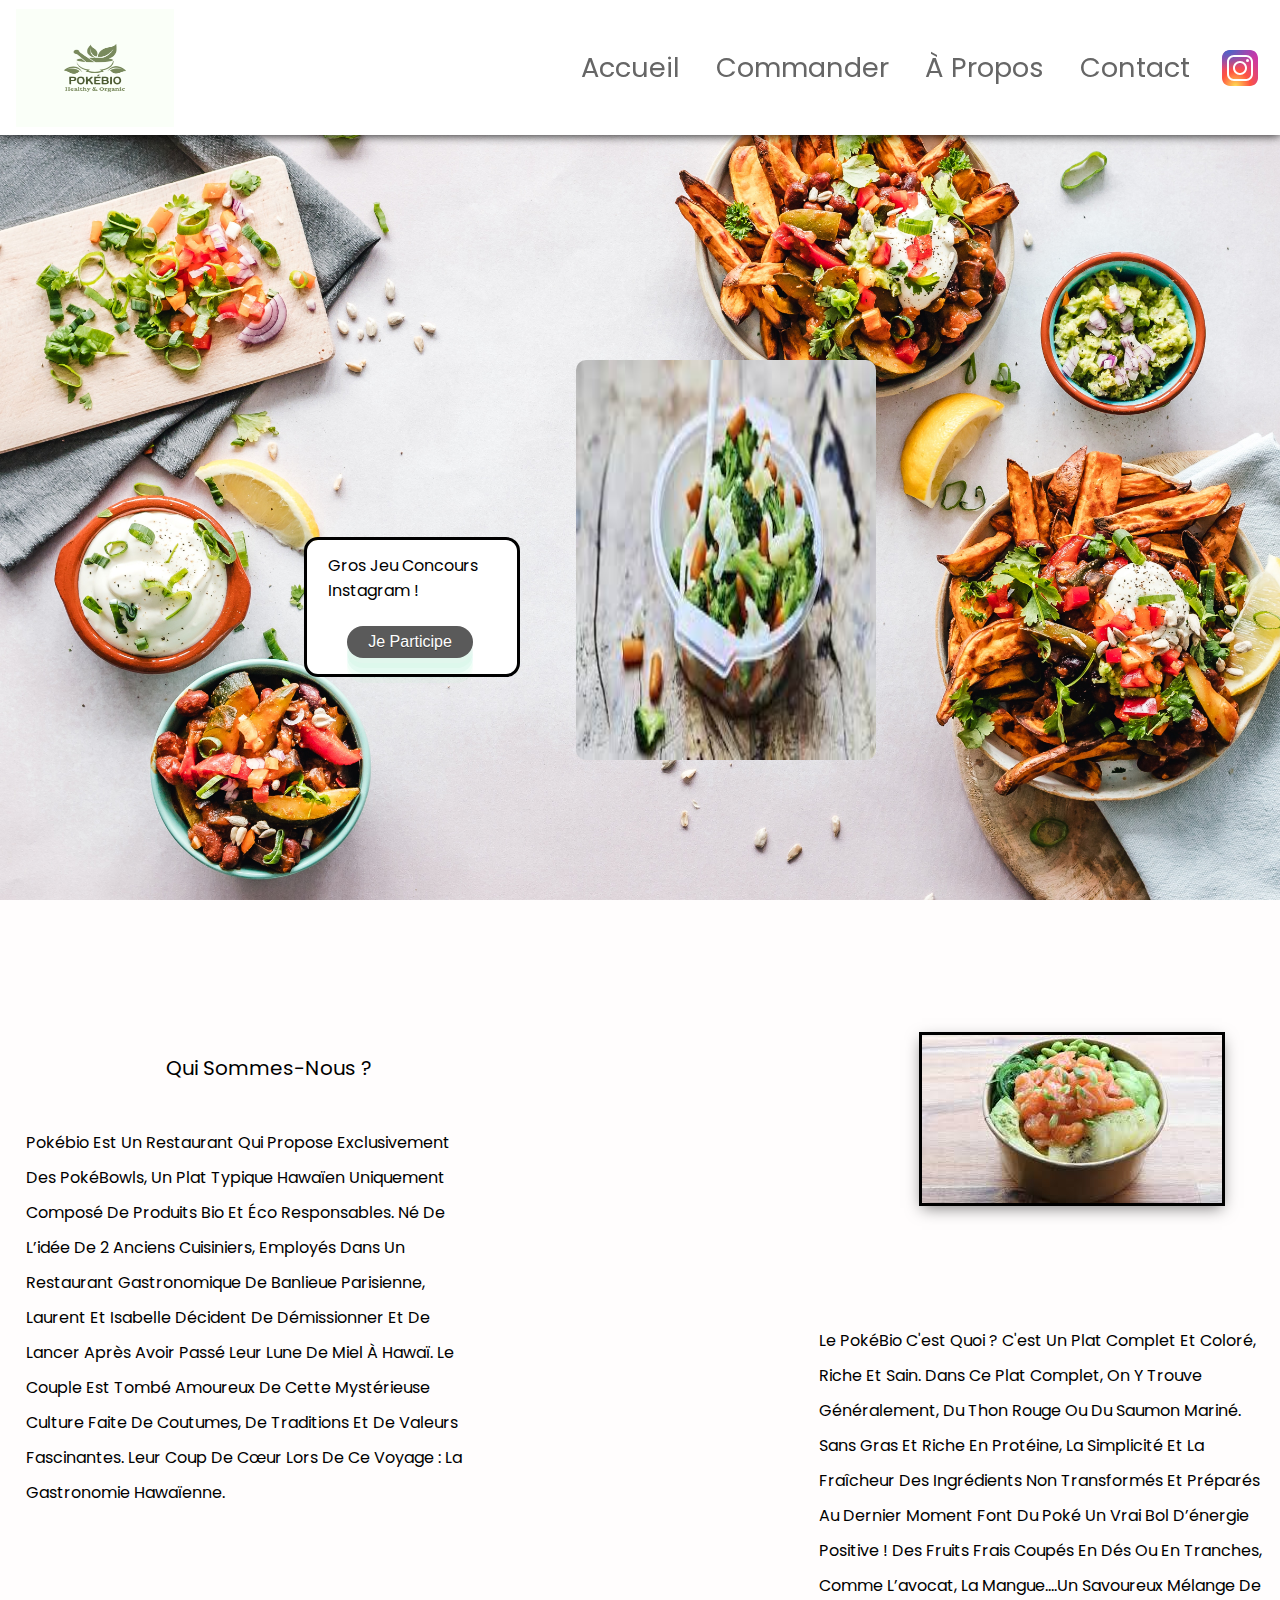
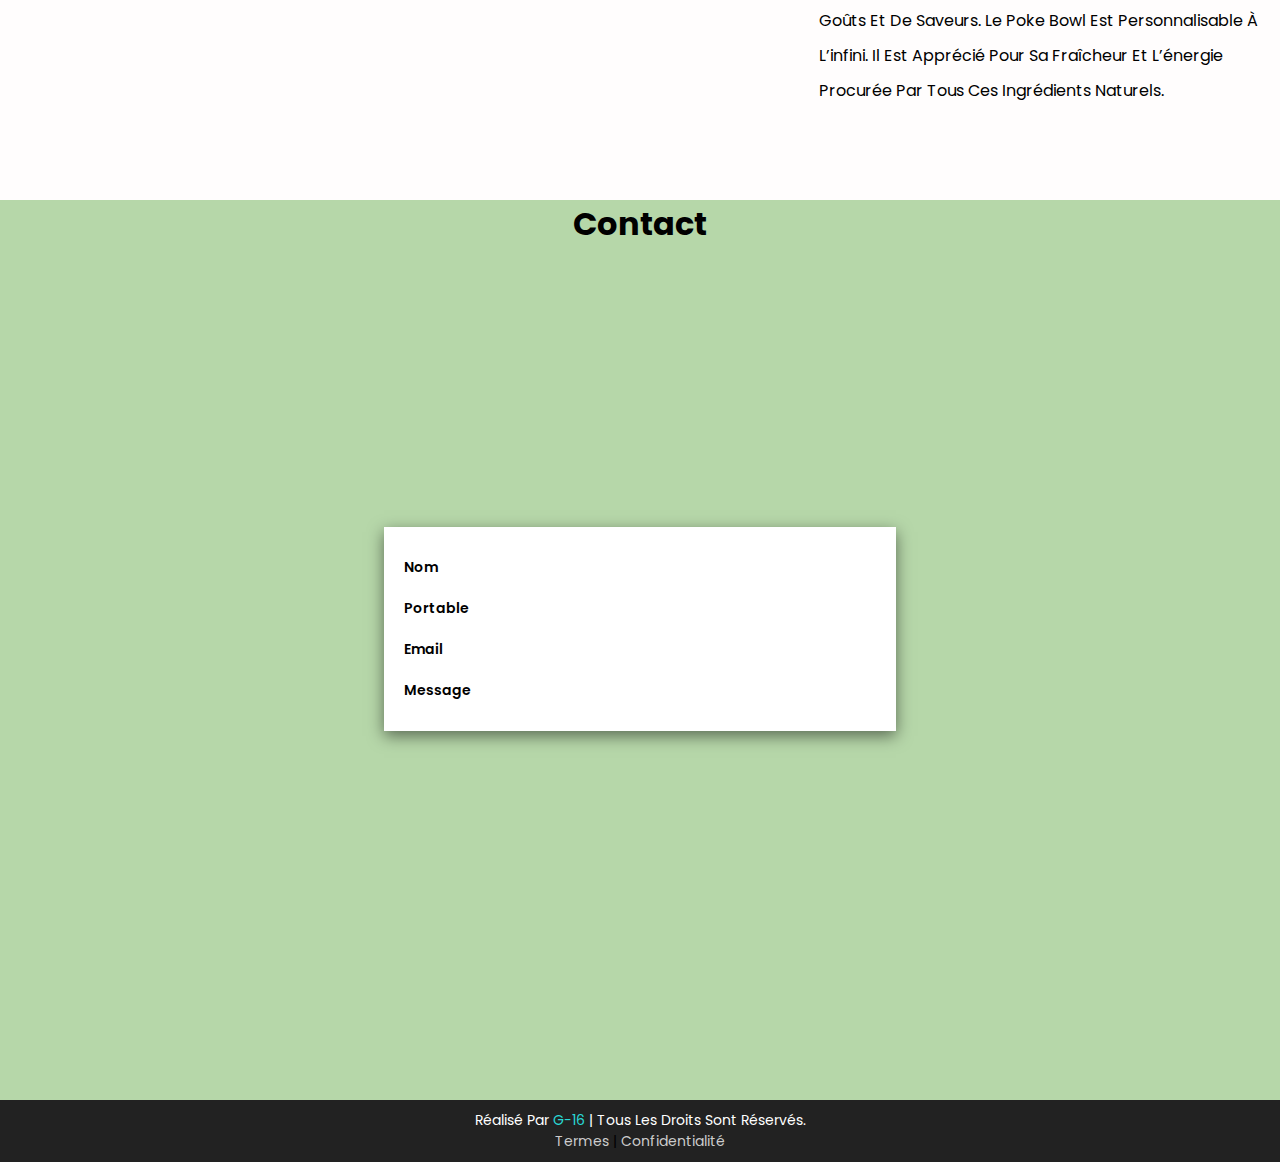
<file: index.html>
<!DOCTYPE html>
<html lang="en">
<head>
    <meta charset="UTF-8">
    <meta http-equiv="X-UA-Compatible" content="IE=edge">
    <meta name="viewport" content="width=device-width, initial-scale=1.0">
    <title>PokéBio</title>
    <link rel="stylesheet" href="style.css">
</head>
<body>
    <header class="header">

        <!-- <a href="index.html" class="logo">PokéBio </a> -->
        <img class="logo" src="logo.png" />
        <div class="container">
            <nav class="navbar">

                <a href="#accueil">Accueil</a>
                <a href="Commander.html">Commander</a>
                <a href="#apropos">À propos</a>
                <a href="#contact">Contact</a>

            </nav>

            <img id="instagram" src="instagram.svg" />
        </div>
    </header>

<!-- accueil part -->
        <div class="accueil">
            <div id="accueil">
                <div class="container">
                    <div class="concour">Gros jeu concours Instagram !</div>
                    <a href="something" class="button4" style="background-color:#5a5a5a">Je participe</a>
                </div>
                <img id="logo" src="0.jpeg" />
             </div>
        </div>
   
    
<!-- a propos  -->
    <div class="apropos">
        <div id="apropos">
            <p class="presentation">Qui sommes-nous ?</p>
            <div class="container">
                <div class="agence">
                    <p>Pokébio est un restaurant qui propose exclusivement des PokéBowls, un plat typique hawaïen uniquement composé de produits bio et éco responsables. 

                        Né de l’idée de 2 anciens cuisiniers, employés dans un restaurant gastronomique de banlieue parisienne, Laurent et Isabelle décident de démissionner et de lancer après avoir passé leur lune de miel à Hawaï.
                        
                        Le couple est tombé amoureux de cette mystérieuse culture faite de coutumes, de traditions et de valeurs fascinantes. Leur coup de cœur lors de ce voyage : la gastronomie Hawaïenne.</p>
                </div>

                <img class="imageP" src="2.jpeg" />

                <div class="product">
                    <p>Le PokéBio c'est quoi ? C'est un plat complet et coloré, riche et sain. Dans ce plat complet, on y trouve généralement, du thon rouge ou du saumon mariné. Sans gras et riche en protéine, la simplicité et la fraîcheur des ingrédients non transformés et préparés au dernier moment font du poké un vrai bol d’énergie positive !

                        Des fruits frais coupés en dés ou en tranches, comme l’avocat, la mangue….un savoureux mélange de goûts et de saveurs.
                        
                        Le poke bowl est personnalisable à l’infini. Il est apprécié pour sa fraîcheur et l’énergie procurée par tous ces ingrédients naturels.</p>
                </div>

            </div>

        </div>
    </div>


<!--  contact section -->
<div class="contact">
    <div id="contact">
        <h1 class="title">Contact</h1>
        <form action="">
            <div class="left-right">
                <div class="left">
                    <label>Nom </label>
                    <!-- <input type="text"> -->
                    <label>Portable</label>
                    <!-- <input type="text"> -->
                    <label>Email</label>
                    <!-- <input type="email"> -->
                    <label>Message</label>
                    <!-- <textarea name="" id="" cols="30" rows="10"></textarea> -->
                </div>
            </div>
            <!-- <button>Envoyer</button> -->
        </form>
    </div>
</div>

<footer>
    <p> Réalisé par <span>G-16</span> | Tous les droits sont réservés.</p>
    <a href="https://www.pokebio.com/terms" style="color: #ccc;" target="_blank">Termes</a>            |
    <a href="https://www.pokebio.com/privacy" style="color: #ccc;" target="_blank">Confidentialit&#233;</a>
    
</footer>
</body>
</html>
</file>
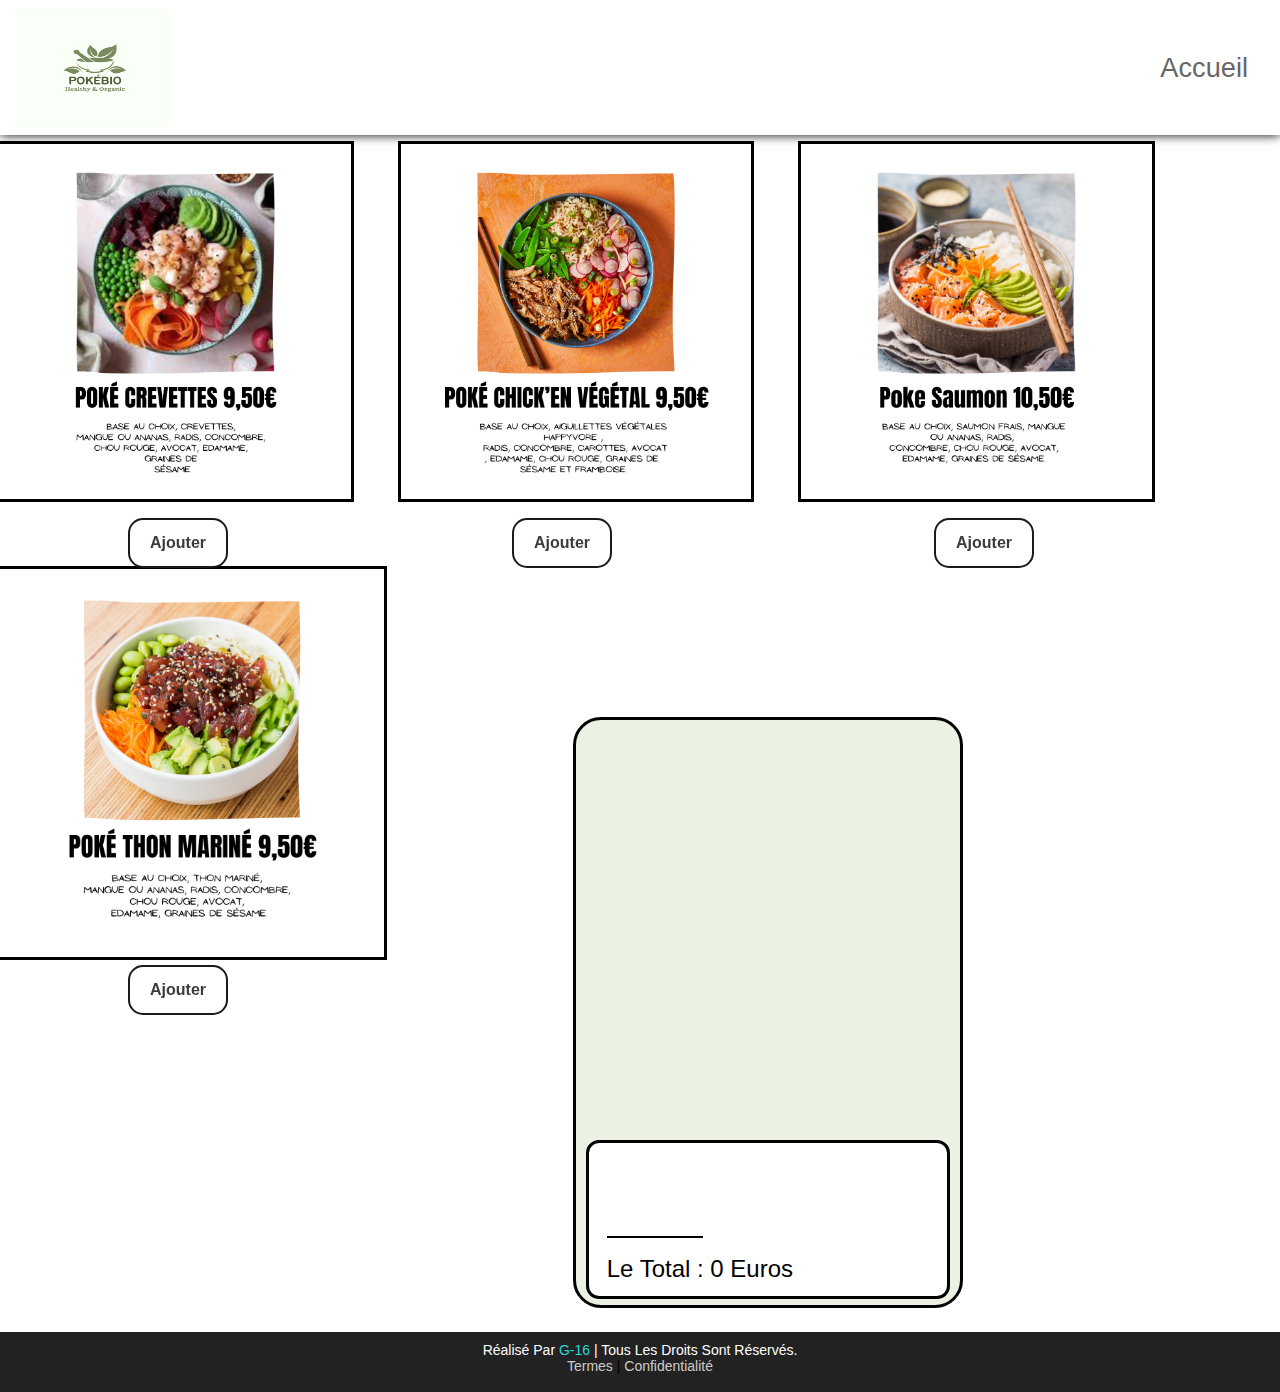
<file: Commander.html>
<!DOCTYPE html>
<html lang="en">
<head>
    <meta charset="UTF-8">
    <meta http-equiv="X-UA-Compatible" content="IE=edge">
    <meta name="viewport" content="width=device-width, initial-scale=1.0">
    <link rel="stylesheet" href="commander.css">
    <title>Commander</title>

</head>
<body>
    <!-- header -->
    <header class="header">

        <!-- <a href="index.html" class="logo">PokéBio </a> -->
        <img class="logo" src="logo.png" />
        <div class="container">
            <nav class="navbar">

                <a href="index.html">Accueil</a>

            </nav>

            <!-- <img id="instagram" src="instagram.svg" /> -->
        </div>
    </header>

    <div class="catalogue">

        <div class="row">
            <div class="productA"><img class="A" src="menuA.png"/></div>
            <div class="productB"><img class="B" src="menuB.png"/></div>
            <div class="productC"><img class="C" src="menuC.png"/></div>
        </div>

        <button id="panier1" class="button-1" role="button">Ajouter</button>
        <button id="panier2" class="button-2" role="button">Ajouter</button>

        <div class="roww">
            <div class="productD"><img class="D" src="menuD.png"/></div>
        </div>

        <button id="panier3" class="button-3" role="button">Ajouter</button>
        <button id="panier4" class="button-4" role="button">Ajouter</button>
    </div>
    <div class="panier">
        <div id="panierValue"></div>
    </div>
    
    <footer>
        <p> Réalisé par <span>G-16</span> | Tous les droits sont réservés.</p>
        <a href="https://www.pokebio.com/terms" style="color: #ccc;" target="_blank">Termes</a>            |
        <a href="https://www.pokebio.com/privacy" style="color: #ccc;" target="_blank">Confidentialit&#233;</a>
    </footer>

    <script src="./main.js"></script>
    </body>
</html>
</file>
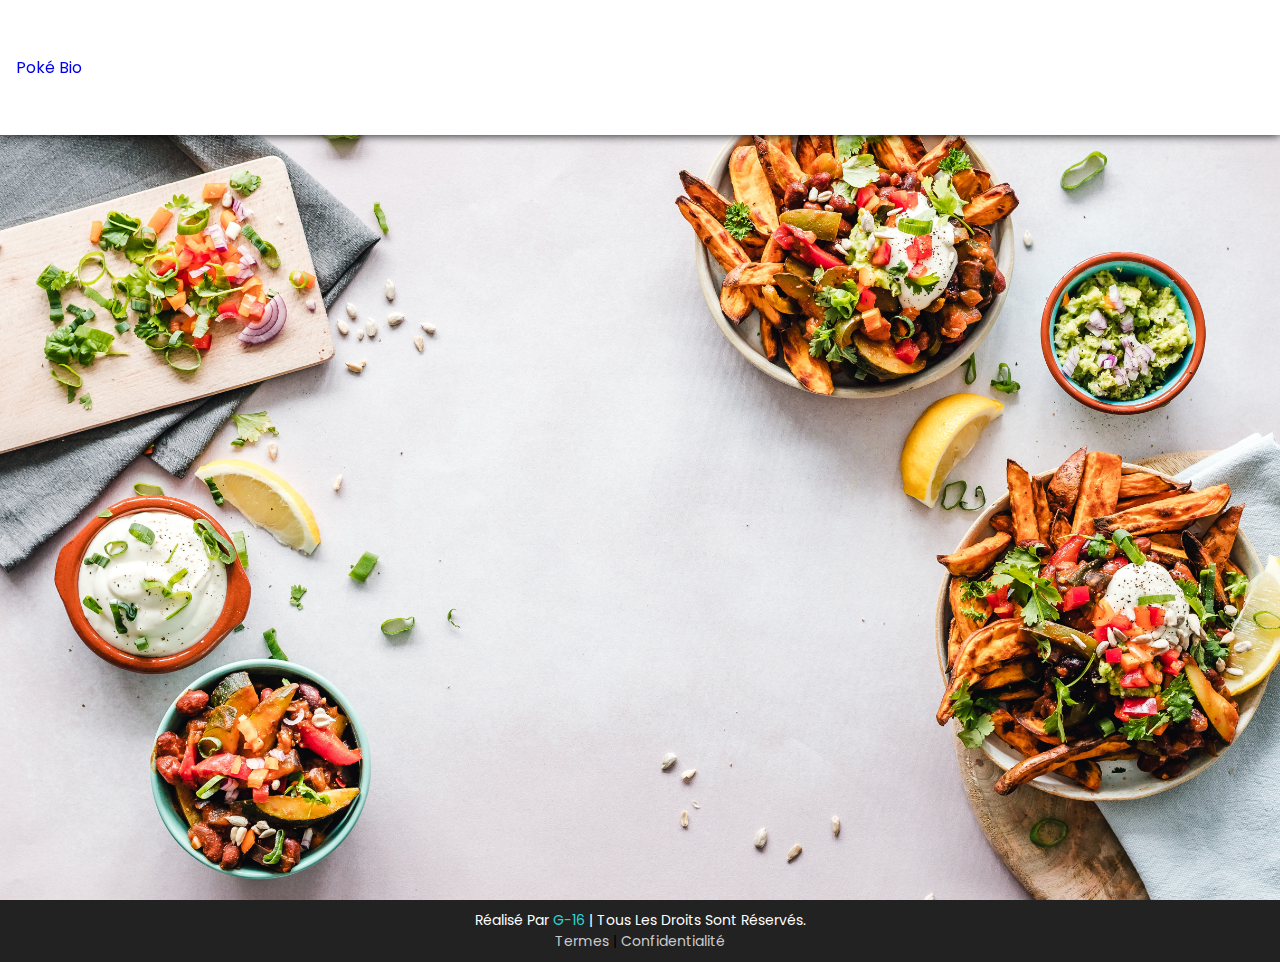
<file: menu.html>
<!DOCTYPE html>
<html lang="en">
<head>
    <meta charset="UTF-8">
    <meta http-equiv="X-UA-Compatible" content="IE=edge">
    <meta name="viewport" content="width=device-width, initial-scale=1.0">
    <title>Document</title>
    <link rel="stylesheet" href="style.css">
    <link rel="stylesheet" href="menu.css">
    <link rel="alternate" href="https://fonts.googleapis.com" >
    <link rel="alternate" href="https://fonts.gstatic.com" crossorigin="" >
    
</head>
<body>
    <header class="header">
        <a href="index.html" class="logo"> Poké Bio </a>
    </header>
    <div class="accueil">
       
    </div>
    
    <!-- footer -->
    <footer>
        <p> Réalisé par <span>G-16</span> | Tous les droits sont réservés.</p>
        <a href="https://www.pokebio.com/terms" style="color: #ccc;" target="_blank">Termes</a>            |
        <a href="https://www.pokebio.com/privacy" style="color: #ccc;" target="_blank">Confidentialit&#233;</a>
        
    </footer>

<!-- Endfooter -->

</body>
</html>
</file>
<file: style.css>
@import url("https://fonts.googleapis.com/css2?family=Poppins:wght@100;300;400;500;600&display=swap");
* {
  font-family: 'Poppins', sans-serif;
  margin: 0;
  padding: 0;
  -webkit-box-sizing: border-box;
          box-sizing: border-box;
  outline: none;
  border: none;
  text-decoration: none;
  text-transform: capitalize;
  -webkit-transition: .2s linear;
  transition: .2s linear;
  
}

.header {
    position: fixed;
    top: 0;
    left: 0;
    right: 0;
    z-index: 1000;
    height: 15vh;
    background: #ffffff;
    display: flex;
    padding: 0% 16px;
    align-items: center;
    justify-content: space-between;
    padding: 1rem;
    -webkit-box-shadow: 0 0 10px #0f0e0e;
        box-shadow: 0 0 10px #030303;
  }

  .header .container {
    display: flex;
    flex-direction: row;
    align-items: center;
    gap: 10px;
  }

  img.logo {
    width: 158px;
    height: 118px;
  }
  /* .header .logo {
    font-size: 2.5rem;
    font-weight: bolder;
    color: #222;
  } */

  .header .navbar a {
    font-size: 1.7rem;
    color: #666;
    margin: 0 1rem;
  }
    
  
  .header .navbar a:hover {
    color: #bac34e;
  }

  .accueil {


    background: url("./b2.jpg") no-repeat center center; 
  -webkit-background-size: cover;
  -moz-background-size: cover;
  -o-background-size: cover;
  background-size: cover;
    width: 100%;
    height: 100vh;
  
  }

  #logo {
    position: absolute;
    width: 300px;
    height: 400px;
    top: 40%;
    left: 45%;
    border-radius: 10px;
    
  }

  .accueil .container {
    position: absolute;
    top: 60%;
    left: 24%;
    outline: solid;
    width: 210px;
    height: 134px;
    background-color: #ffffff;
    border-radius: 11px;
 
  }

  .accueil .container .button4 {
  
    display:inline-block;
    padding:0.3em 1.2em;
    margin:0 0.1em 0.1em 0;
    border:0.16em solid rgba(255,255,255,0);
    border-radius:2em;
    box-sizing: border-box;
    text-decoration:none;
    font-family:'Roboto',sans-serif;
    font-weight:300;
    color:#FFFFFF;
    text-shadow: 0 0.04em 0.04em rgba(0,0,0,0.35);
    text-align:center;
    transition: all 0.2s;
    margin-top: 41%;
    margin-left: 19%;
    box-shadow: rgba(232, 246, 239, 0.4) 0px 5px, rgba(206, 244, 226, 0.3) 0px 10px, rgba(178, 234, 221, 0.2) 0px 15px, rgba(175, 245, 227, 0.1) 0px 20px, rgba(127, 250, 154, 0.05) 0px 25px;
  }
    .accueil .container .button4:hover{
    border-color: rgb(152, 246, 152);
    
    }
    @media all and (max-width:30em){
      .accueil .container .button4{
    display:block;
    margin:0.2em auto;
  }
}
  
  .accueil .container .concour {
    position: absolute;
    top:10%;
    left:10%;

  }

  .menu {
    width: 100%;
    height: 100vh;
    background-color: #666;

  }

  .apropos {
    width: 100%;
    height: 100vh;
    background-color: #fffdfd;

  }

  .contact {
    width: 100%;
    height: 100vh;
    
    background-color: #b6d7a9;

  }


  /* a props css */

.container .product {
  position: absolute;
    width: 35%;
    height: 350px;
    left: 64%;
    top: 147%;
    word-break:normal;
    line-height:35px;

  }

.apropos .presentation {
  width: 210px;
  position: absolute;
  top:117%;
  left: 13%;
  font-size: 20px;
 
}

img.imageP {
  outline: solid;
  position: absolute;
  left: 72%;
  top:115%;
  box-shadow: rgba(0, 0, 0, 0.50) 0px 5px 15px;

}

.container .agence {
  position: absolute;
    width: 35%;
    height: 350px;
    left: 2%;
    top: 125%;
    word-break:normal;
    line-height:35px;
  }
  



  /* Contact CSS */


#contact {
    display:flex;
    flex-direction: column;
    padding: 0 10%;
    margin-bottom: 50px;
    height: 90vh;
}
 .title{
    text-align: center;
}

#contact form {
    background-color: #fff;
    margin:auto;
    display: flex;
    flex-direction: column;
    padding: 20px;
    width: 50%;
    box-shadow: rgba(0, 0, 0, 0.50) 0px 5px 15px;
}

.left-right .left , .left-right .right  {
    display: flex;
    flex-direction: column;
    width: 100%;
}
#contact form label {
    font-size: 14px;
    padding: 10px 0;
    font-weight: 600
}
#contact form input {
    padding: 8px;
    outline: 0;
    border: 1px solid #999;
}

textarea {
    height: 150px;
    resize: none;
    outline: 0;
    width: 100%;
    padding: 10px;
    border: 0.5px solid #111;
}
#contact form input:focus , textarea:focus {
    border: 1px solid #b6d7a9;
}
iframe {
    height: 150px;
    width: 100%;
}
#contact button {
    width: fit-content;
    padding: 8px 40px;
    background-color: #111;
    border: 1px solid #111;
    color: #fff;
    cursor: pointer;
    transition: 0.5s;
}
#contact button:hover {
    letter-spacing: 1px;
}
footer {
    width: 100%;
    background-color: #222;
    padding: 10px 0;
    font-size: 14px;
    text-align: center;
}
footer p {
    color: #fff;
}
footer p span {
    color: #29d9d5;
}
</file>
<file: commander.css>
* {
    font-family: 'Poppins', sans-serif;
    margin: 0;
    padding: 0;
    -webkit-box-sizing: border-box;
            box-sizing: border-box;
    outline: none;
    border: none;
    text-decoration: none;
    text-transform: capitalize;
    -webkit-transition: .2s linear;
    transition: .2s linear;
  }

.header {
    position: absolute;
    top: 0;
    left: 0;
    right: 0;
    height: 15vh;
    background: #ffffff;
    display: flex;
    padding: 0% 16px;
    align-items: center;
    justify-content: space-between;
    padding: 1rem;
    -webkit-box-shadow: 0 0 10px #0f0e0e;
    box-shadow: 0 0 10px #030303;
  }

  .header .container {
    display: flex;
    flex-direction: row;
    align-items: center;
    gap: 10px;
  }

  img.logo {
    width: 158px;
    height: 118px;
  }

  .header .navbar a {
    font-size: 1.7rem;
    color: #666;
    margin: 0 1rem;
  }
    
  
  .header .navbar a:hover {
    color: #bac34e;
  }

.catalogue {
    display: flex;
    position: fixed;
    flex-direction: column;
    top: 16%;
    width: 100%;
    /* height: 79%; */
    /* background-color: #29d9d5; */
    /* align-items: center; */
    row-gap: 70px;
    position: absolute;
}

.row {
    display: flex;
    flex-direction: row;
    width: 90%;
    height: 90%;
    gap: 50px;
}

.roww {
    display: flex;
    flex-direction: row;
    gap: 50px;
    width: 30%;
    height: 30%;
}

.productA {
    width: 100%;
    height: 100%;
    outline: solid;
}

img.A {
    width: 100%;
    height: 100%;
}
.productB {
    width: 100%;
    height: 100%;
    outline: solid;
}
img.B {
    width: 100%;
    height: 100%;
}

.productC {
    width: 100%;
    height: 100%;
    outline: solid;
}

img.C {
    width: 100%;
    height: 100%;
}

.productD {
    width: 100%;
    height: 100%;
    outline: solid;
}

img.D {
    width: 100%;
    height: 100%;
} 

/* CSS BUTTON */

.button-1 {
  appearance: none;
  background-color: transparent;
  border: 2px solid #1A1A1A;
  border-radius: 15px;
  box-sizing: border-box;
  color: #3B3B3B;
  cursor: pointer;
  display: inline-block;
  font-family: Roobert,-apple-system,BlinkMacSystemFont,"Segoe UI",Helvetica,Arial,sans-serif,"Apple Color Emoji","Segoe UI Emoji","Segoe UI Symbol";
  font-size: 16px;
  font-weight: 600;
  line-height: normal;
  margin: 0;
  outline: none;
  padding: 13px 20px;
  text-align: center;
  text-decoration: none;
  transition: all 300ms cubic-bezier(.23, 1, 0.32, 1);
  user-select: none;
  -webkit-user-select: none;
  touch-action: manipulation;
  width: 100px;
  height: 50px;
  will-change: transform;
  position: absolute;
  top:46%;
  left:10%;

}

.button-1:disabled {
  pointer-events: none;
}

.button-1:hover {
  color: #fff;
  background-color: #1A1A1A;
  box-shadow: rgba(0, 0, 0, 0.25) 0 8px 15px;
  transform: translateY(-2px);
}

.button-1:active {
  box-shadow: none;
  transform: translateY(0);
}



.button-2 {
    appearance: none;
    background-color: transparent;
    border: 2px solid #1A1A1A;
    border-radius: 15px;
    box-sizing: border-box;
    color: #3B3B3B;
    cursor: pointer;
    display: inline-block;
    font-family: Roobert,-apple-system,BlinkMacSystemFont,"Segoe UI",Helvetica,Arial,sans-serif,"Apple Color Emoji","Segoe UI Emoji","Segoe UI Symbol";
    font-size: 16px;
    font-weight: 600;
    line-height: normal;
    margin: 0;
    outline: none;
    padding: 13px 20px;
    text-align: center;
    text-decoration: none;
    transition: all 300ms cubic-bezier(.23, 1, 0.32, 1);
    user-select: none;
    -webkit-user-select: none;
    touch-action: manipulation;
    width: 100px;
    height: 50px;
    will-change: transform;
    position: absolute;
    top:46%;
    left:40%;
  
  }
  
  .button-2:disabled {
    pointer-events: none;
  }
  
  .button-2:hover {
    color: #fff;
    background-color: #1A1A1A;
    box-shadow: rgba(0, 0, 0, 0.25) 0 8px 15px;
    transform: translateY(-2px);
  }
  
  .button-2:active {
    box-shadow: none;
    transform: translateY(0);
  }
  


  .button-3 {
    appearance: none;
    background-color: transparent;
    border: 2px solid #1A1A1A;
    border-radius: 15px;
    box-sizing: border-box;
    color: #3B3B3B;
    cursor: pointer;
    display: inline-block;
    font-family: Roobert,-apple-system,BlinkMacSystemFont,"Segoe UI",Helvetica,Arial,sans-serif,"Apple Color Emoji","Segoe UI Emoji","Segoe UI Symbol";
    font-size: 16px;
    font-weight: 600;
    line-height: normal;
    margin: 0;
    outline: none;
    padding: 13px 20px;
    text-align: center;
    text-decoration: none;
    transition: all 300ms cubic-bezier(.23, 1, 0.32, 1);
    user-select: none;
    -webkit-user-select: none;
    touch-action: manipulation;
    width: 100px;
    height: 50px;
    will-change: transform;
    position: absolute;
    top:46%;
    left:73%;
  
  }
  
  .button-3:disabled {
    pointer-events: none;
  }
  
  .button-3:hover {
    color: #fff;
    background-color: #1A1A1A;
    box-shadow: rgba(0, 0, 0, 0.25) 0 8px 15px;
    transform: translateY(-2px);
  }
  
  .button-3:active {
    box-shadow: none;
    transform: translateY(0);
  }
  
  .button-4 {
    appearance: none;
    background-color: transparent;
    border: 2px solid #1A1A1A;
    border-radius: 15px;
    box-sizing: border-box;
    color: #3B3B3B;
    cursor: pointer;
    display: inline-block;
    font-family: Roobert,-apple-system,BlinkMacSystemFont,"Segoe UI",Helvetica,Arial,sans-serif,"Apple Color Emoji","Segoe UI Emoji","Segoe UI Symbol";
    font-size: 16px;
    font-weight: 600;
    line-height: normal;
    margin: 0;
    outline: none;
    padding: 13px 20px;
    text-align: center;
    text-decoration: none;
    transition: all 300ms cubic-bezier(.23, 1, 0.32, 1);
    user-select: none;
    -webkit-user-select: none;
    touch-action: manipulation;
    width: 100px;
    height: 50px;
    will-change: transform;
    position: absolute;
    top:101%;
    left:10%;
  
  }
  
  .button-4:disabled {
    pointer-events: none;
  }
  
  .button-4:hover {
    color: #fff;
    background-color: #1A1A1A;
    box-shadow: rgba(0, 0, 0, 0.25) 0 8px 15px;
    transform: translateY(-2px);
  }
  
  .button-4:active {
    box-shadow: none;
    transform: translateY(0);
  }

.panier {
    width: 30%;
    height: 65%;
    outline: solid;
    position: absolute;
    top: 80%;
    border-radius: 25px;
    left: 45%;
    background-color:#EBF2E3;
}



footer {
    width: 100%;
    background-color: #222;
    padding: 10px 0;
    font-size: 14px;
    text-align: center;
    position: absolute;
    top: 148%;
    right:0%;
    height: 60px;
}
footer p {
    color: #fff;
}
footer p span {
    color: #29d9d5;
}
</file>
<file: menu.css>
@import url("https://fonts.googleapis.com/css2?family=Poppins:wght@100;300;400;500;600&display=swap");
*{
    margin: 0;
    padding: 0;
    box-sizing: border-box;
    font-family: 'Poppins', sans-serif;
}
</file>
